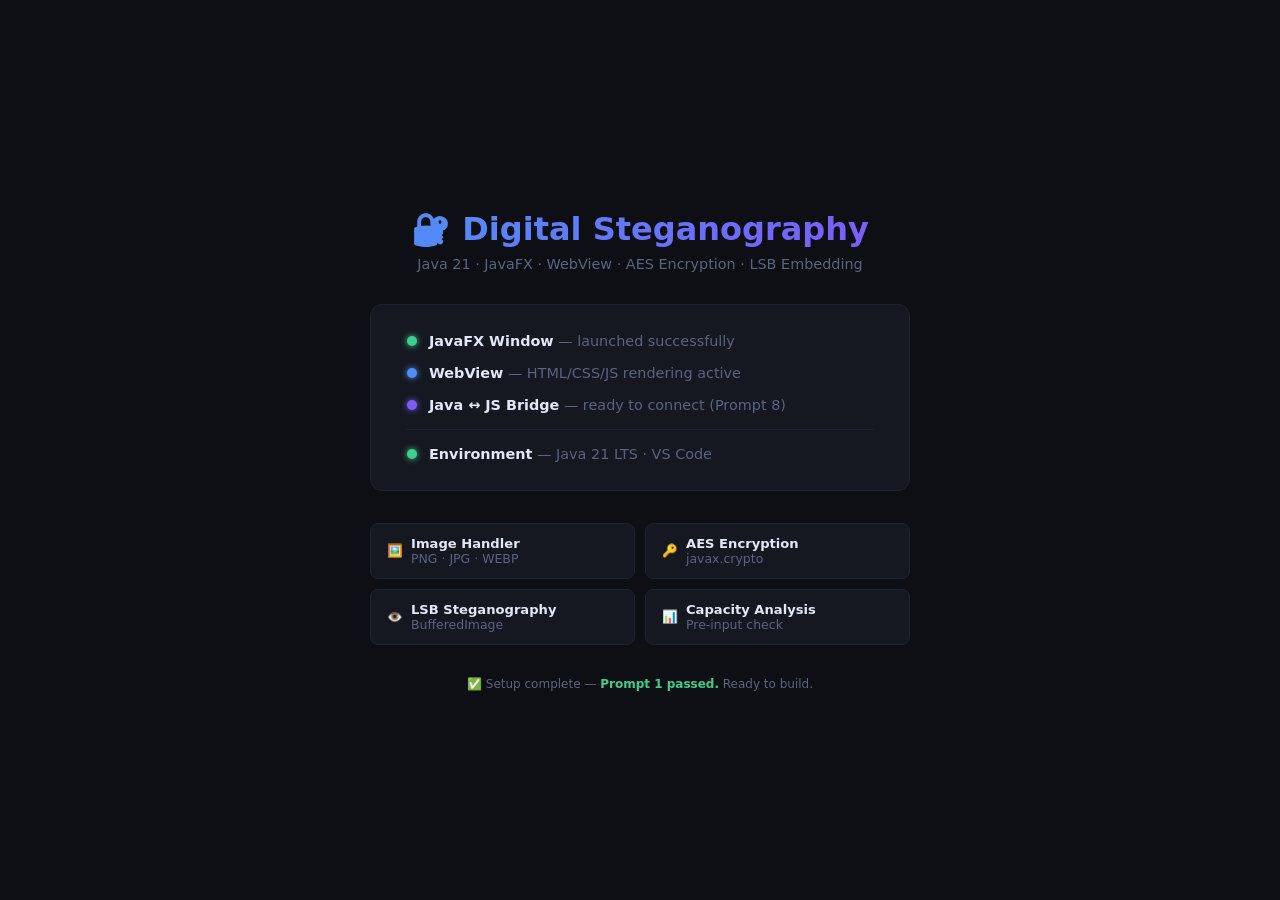
<file: resources/ui/index01.html>
<!DOCTYPE html>
<html lang="en">
<head>
  <meta charset="UTF-8" />
  <title>Digital Steganography</title>
  <style>
    *, *::before, *::after { box-sizing: border-box; margin: 0; padding: 0; }

    :root {
      --bg:      #0d0f14;
      --surface: #151820;
      --border:  #1f2433;
      --accent:  #4f8ef7;
      --accent2: #7c5cfc;
      --text:    #e2e8f8;
      --muted:   #5a6380;
      --success: #3ecf8e;
    }

    body {
      background: var(--bg);
      color: var(--text);
      font-family: 'Segoe UI', system-ui, sans-serif;
      height: 100vh;
      display: flex;
      flex-direction: column;
      align-items: center;
      justify-content: center;
      gap: 32px;
      padding: 40px;
    }

    .header { text-align: center; }
    .header h1 {
      font-size: 2rem;
      font-weight: 700;
      background: linear-gradient(135deg, var(--accent), var(--accent2));
      -webkit-background-clip: text;
      -webkit-text-fill-color: transparent;
      background-clip: text;
    }
    .header p { margin-top: 8px; color: var(--muted); font-size: 0.9rem; }

    .card {
      background: var(--surface);
      border: 1px solid var(--border);
      border-radius: 12px;
      padding: 28px 36px;
      width: 100%;
      max-width: 540px;
      display: flex;
      flex-direction: column;
      gap: 16px;
    }

    .status-row { display: flex; align-items: center; gap: 12px; font-size: 0.9rem; }
    .dot { width: 10px; height: 10px; border-radius: 50%; flex-shrink: 0; }
    .dot.green  { background: var(--success); box-shadow: 0 0 6px var(--success); }
    .dot.blue   { background: var(--accent);  box-shadow: 0 0 6px var(--accent);  }
    .dot.purple { background: var(--accent2); box-shadow: 0 0 6px var(--accent2); }
    .status-row span { color: var(--muted); }

    hr { border: none; border-top: 1px solid var(--border); }

    .modules { display: grid; grid-template-columns: 1fr 1fr; gap: 10px; width: 100%; max-width: 540px; }
    .module-chip {
      background: var(--surface);
      border: 1px solid var(--border);
      border-radius: 8px;
      padding: 12px 16px;
      font-size: 0.78rem;
      color: var(--muted);
      display: flex;
      align-items: center;
      gap: 8px;
    }
    .module-chip strong { color: var(--text); display: block; font-size: 0.82rem; }

    .footer-note { font-size: 0.75rem; color: var(--muted); text-align: center; }
    .footer-note span { color: var(--success); font-weight: 600; }
  </style>
</head>
<body>

  <div class="header">
    <h1>🔐 Digital Steganography</h1>
    <p>Java 21 · JavaFX · WebView · AES Encryption · LSB Embedding</p>
  </div>

  <div class="card">
    <div class="status-row">
      <div class="dot green"></div>
      <div><strong>JavaFX Window</strong> <span>— launched successfully</span></div>
    </div>
    <div class="status-row">
      <div class="dot blue"></div>
      <div><strong>WebView</strong> <span>— HTML/CSS/JS rendering active</span></div>
    </div>
    <div class="status-row">
      <div class="dot purple"></div>
      <div><strong>Java ↔ JS Bridge</strong> <span>— ready to connect (Prompt 8)</span></div>
    </div>
    <hr/>
    <div class="status-row">
      <div class="dot green"></div>
      <div><strong>Environment</strong> <span>— Java 21 LTS · VS Code</span></div>
    </div>
  </div>

  <div class="modules">
    <div class="module-chip"><span>🖼️</span><div><strong>Image Handler</strong>PNG · JPG · WEBP</div></div>
    <div class="module-chip"><span>🔑</span><div><strong>AES Encryption</strong>javax.crypto</div></div>
    <div class="module-chip"><span>👁️</span><div><strong>LSB Steganography</strong>BufferedImage</div></div>
    <div class="module-chip"><span>📊</span><div><strong>Capacity Analysis</strong>Pre-input check</div></div>
  </div>

  <p class="footer-note">✅ Setup complete — <span>Prompt 1 passed.</span> Ready to build.</p>

  <script>
    console.log("✅ JavaScript running inside JavaFX WebView.");
    // Prompt 8: window.javaConnector will be injected via JSObject bridge
  </script>

</body>
</html>
</file>
